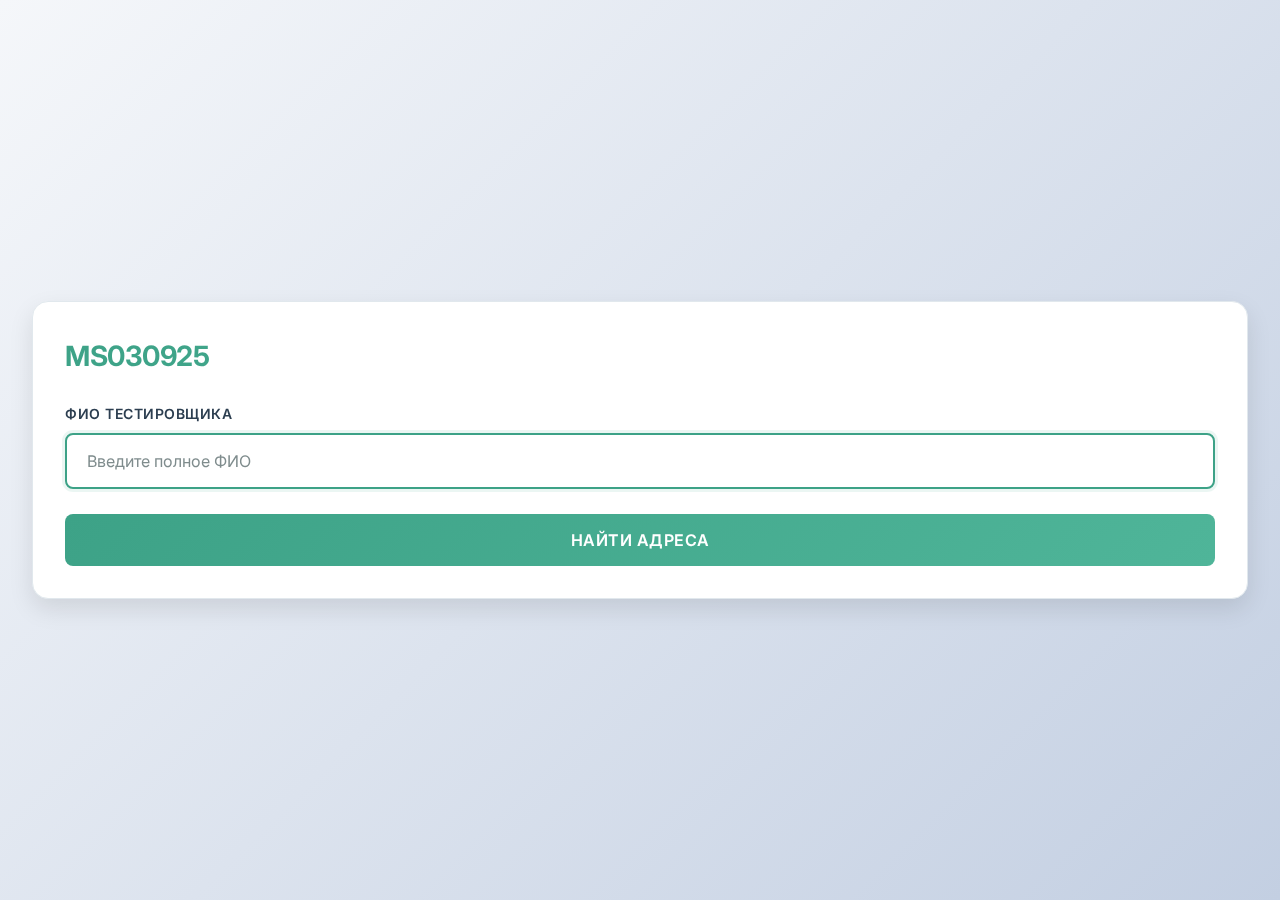
<file: new_index.html>
<!DOCTYPE html>
<html lang="ru">
<head>
    <meta charset="UTF-8" />
    <meta name="viewport" content="width=device-width, initial-scale=1.0" />
    <title>MS030925 • Тестирование ресторанов</title>
    <meta name="description" content="Система поиска адресов для тестировщиков ресторанов" />
    <link rel="preconnect" href="https://fonts.googleapis.com">
    <link rel="preconnect" href="https://fonts.gstatic.com" crossorigin>
    <link href="https://fonts.googleapis.com/css2?family=Inter:wght@400;500;600;700&display=swap" rel="stylesheet">
    <link rel="stylesheet" href="new_styles.css" />
</head>
<body>
<div class="container">
    <div class="search-card">
        <h1>MS030925</h1>
        <p style="color: var(--text-light); margin: 0 0 24px; font-size: 14px;"></p>
        
        <div class="form-group">
            <label for="fio">ФИО тестировщика</label>
            <input 
                type="text" 
                id="fio" 
                placeholder="Введите полное ФИО" 
                autocomplete="name"
                spellcheck="false"
            />
        </div>
        
        <button id="findBtn">Найти адреса</button>

        <div id="addresses" class="addresses" style="display:none;"></div>
    </div>

    <div id="details" class="details" style="display:none;">
        <div class="tester"></div>
        <div class="place"></div>
        <div class="text"></div>
    </div>
</div>

<script src="new_script.js"></script>
</body>
</html>
</file>
<file: new_styles.css>
:root {
    --primary: #3da287;
    --primary-dark: #329670;
    --primary-light: #4fb599;
    --bg: linear-gradient(135deg, #f5f7fa 0%, #c3cfe2 100%);
    --white: #ffffff;
    --text-dark: #2c3e50;
    --text-light: #7f8c8d;
    --border: #e1e8ed;
    --shadow: 0 10px 25px rgba(0,0,0,0.1);
    --shadow-hover: 0 15px 35px rgba(0,0,0,0.15);
    --success: #27ae60;
    --warning: #f39c12;
    --radius: 16px;
    --radius-small: 8px;
}

* {
    box-sizing: border-box;
}

body {
    margin: 0;
    font-family: 'Inter', 'SF Pro Display', -apple-system, BlinkMacSystemFont, 'Segoe UI', Roboto, sans-serif;
    background: var(--bg);
    min-height: 100vh;
    display: flex;
    align-items: center;
    justify-content: center;
    color: var(--text-dark);
    line-height: 1.6;
}

.container {
    width: 100%;
    max-width: 1400px;
    margin: 0 auto;
    padding: 32px;
    gap: 32px;
    transition: all 0.4s cubic-bezier(0.4, 0, 0.2, 1);
}

.container.with-result {
    display: grid;
    grid-template-columns: 420px 1fr;
    gap: 32px;
    align-items: start;
}

.search-card {
    background: var(--white);
    border-radius: var(--radius);
    padding: 32px;
    box-shadow: var(--shadow);
    position: sticky;
    top: 32px;
    height: fit-content;
    border: 1px solid var(--border);
    transition: all 0.3s cubic-bezier(0.4, 0, 0.2, 1);
    backdrop-filter: blur(10px);
}

.search-card:hover {
    box-shadow: var(--shadow-hover);
    transform: translateY(-2px);
}

.search-card h1 {
    margin: 0 0 24px;
    font-size: 28px;
    font-weight: 700;
    background: linear-gradient(135deg, var(--primary) 0%, var(--primary-light) 100%);
    -webkit-background-clip: text;
    -webkit-text-fill-color: transparent;
    background-clip: text;
    letter-spacing: -0.5px;
}

.form-group {
    margin-bottom: 24px;
}

.form-group label {
    display: block;
    margin-bottom: 8px;
    font-weight: 600;
    color: var(--text-dark);
    font-size: 14px;
    text-transform: uppercase;
    letter-spacing: 0.5px;
}

input {
    width: 100%;
    padding: 16px 20px;
    border: 2px solid var(--border);
    border-radius: var(--radius-small);
    font-size: 16px;
    font-family: inherit;
    transition: all 0.3s cubic-bezier(0.4, 0, 0.2, 1);
    background: var(--white);
    color: var(--text-dark);
}

input:focus {
    outline: none;
    border-color: var(--primary);
    box-shadow: 0 0 0 3px rgba(61, 162, 135, 0.1);
    transform: translateY(-1px);
}

input::placeholder {
    color: var(--text-light);
}

button {
    width: 100%;
    padding: 16px 24px;
    border: none;
    border-radius: var(--radius-small);
    background: linear-gradient(135deg, var(--primary) 0%, var(--primary-light) 100%);
    color: white;
    cursor: pointer;
    font-size: 16px;
    font-weight: 600;
    font-family: inherit;
    text-transform: uppercase;
    letter-spacing: 0.5px;
    transition: all 0.3s cubic-bezier(0.4, 0, 0.2, 1);
    position: relative;
    overflow: hidden;
}

button:hover {
    transform: translateY(-2px);
    box-shadow: var(--shadow-hover);
    background: linear-gradient(135deg, var(--primary-dark) 0%, var(--primary) 100%);
}

button:active {
    transform: translateY(0);
}

button:disabled {
    opacity: 0.6;
    cursor: not-allowed;
    transform: none;
}


.addresses {
    margin-top: 24px;
    display: grid;
    grid-template-columns: 1fr;
    gap: 16px;
    animation: fadeInUp 0.6s cubic-bezier(0.4, 0, 0.2, 1);
}

@keyframes fadeInUp {
    from {
        opacity: 0;
        transform: translateY(20px);
    }
    to {
        opacity: 1;
        transform: translateY(0);
    }
}

.addr {
    background: var(--white);
    border: 2px solid var(--border);
    border-left: 4px solid var(--primary);
    padding: 20px;
    border-radius: var(--radius-small);
    cursor: pointer;
    transition: all 0.3s cubic-bezier(0.4, 0, 0.2, 1);
    position: relative;
    overflow: hidden;
    font-weight: 500;
    color: var(--text-dark);
    animation: slideInLeft 0.4s cubic-bezier(0.4, 0, 0.2, 1);
}

.addr:nth-child(1) { animation-delay: 0.1s; }
.addr:nth-child(2) { animation-delay: 0.2s; }
.addr:nth-child(3) { animation-delay: 0.3s; }
.addr:nth-child(4) { animation-delay: 0.4s; }
.addr:nth-child(5) { animation-delay: 0.5s; }

@keyframes slideInLeft {
    from {
        opacity: 0;
        transform: translateX(-30px);
    }
    to {
        opacity: 1;
        transform: translateX(0);
    }
}

.addr:hover {
    transform: translateX(8px) translateY(-2px);
    border-color: var(--primary);
    box-shadow: var(--shadow-hover);
    background: linear-gradient(135deg, var(--white) 0%, #f8fffe 100%);
}

.addr:active {
    transform: translateX(4px) translateY(0);
}

.details {
    flex: 1;
    background: var(--white);
    border-radius: var(--radius);
    box-shadow: var(--shadow);
    padding: 32px;
    border: 1px solid var(--border);
    animation: fadeInRight 0.6s cubic-bezier(0.4, 0, 0.2, 1);
    position: relative;
}

@keyframes fadeInRight {
    from {
        opacity: 0;
        transform: translateX(30px);
    }
    to {
        opacity: 1;
        transform: translateX(0);
    }
}

.tester {
    font-weight: 700;
    font-size: 18px;
    color: var(--primary);
    margin-bottom: 16px;
    padding: 16px;
    background: linear-gradient(135deg, rgba(61, 162, 135, 0.1) 0%, rgba(79, 181, 153, 0.05) 100%);
    border-radius: var(--radius-small);
    border-left: 4px solid var(--primary);
}

.place {
    margin: 16px 0 24px;
    font-size: 16px;
    font-weight: 600;
    color: var(--text-dark);
    padding: 16px;
    background: #f8f9fa;
    border-radius: var(--radius-small);
    border: 1px solid var(--border);
}

.text {
    border-top: 2px solid var(--border);
    padding-top: 24px;
    margin-top: 24px;
    white-space: pre-line;
    font-size: 15px;
    line-height: 1.7;
    color: var(--text-dark);
}

/* Индикатор загрузки */
.loading {
    display: inline-flex;
    align-items: center;
    gap: 8px;
    color: var(--text-light);
    font-size: 14px;
}

.spinner {
    width: 16px;
    height: 16px;
    border: 2px solid var(--border);
    border-top: 2px solid var(--primary);
    border-radius: 50%;
    animation: spin 1s linear infinite;
}

@keyframes spin {
    0% { transform: rotate(0deg); }
    100% { transform: rotate(360deg); }
}

/* Статус индикаторы */
.status-indicator {
    position: fixed;
    top: 20px;
    right: 20px;
    padding: 12px 16px;
    background: var(--success);
    color: white;
    border-radius: var(--radius-small);
    font-size: 14px;
    font-weight: 600;
    transform: translateY(-100px);
    transition: transform 0.3s cubic-bezier(0.4, 0, 0.2, 1);
    z-index: 1000;
}

.status-indicator.show {
    transform: translateY(0);
}

.status-indicator.error {
    background: #e74c3c;
}

/* Responsive Design */
@media (max-width: 1024px) {
    .container {
        max-width: 100%;
        padding: 24px;
    }
    
    .container.with-result {
        grid-template-columns: 380px 1fr;
        gap: 24px;
    }
}

@media (max-width: 768px) {
    .container, .container.with-result {
        display: block;
        padding: 16px;
        gap: 0;
    }
    
    .search-card {
        position: static;
        width: 100%;
        margin-bottom: 24px;
        padding: 24px;
    }
    
    .search-card h1 {
        font-size: 24px;
        text-align: center;
    }
    
    .details {
        margin-top: 24px;
    }
    
    .addr:hover {
        transform: translateY(-2px);
    }
}

@media (max-width: 480px) {
    body {
        align-items: flex-start;
        padding-top: 20px;
    }
    
    .container {
        padding: 12px;
    }
    
    .search-card, .details {
        padding: 20px;
    }
    
    .search-card h1 {
        font-size: 20px;
    }
    
    input, button {
        font-size: 16px; /* Prevents zoom on iOS */
    }
}
</file>
